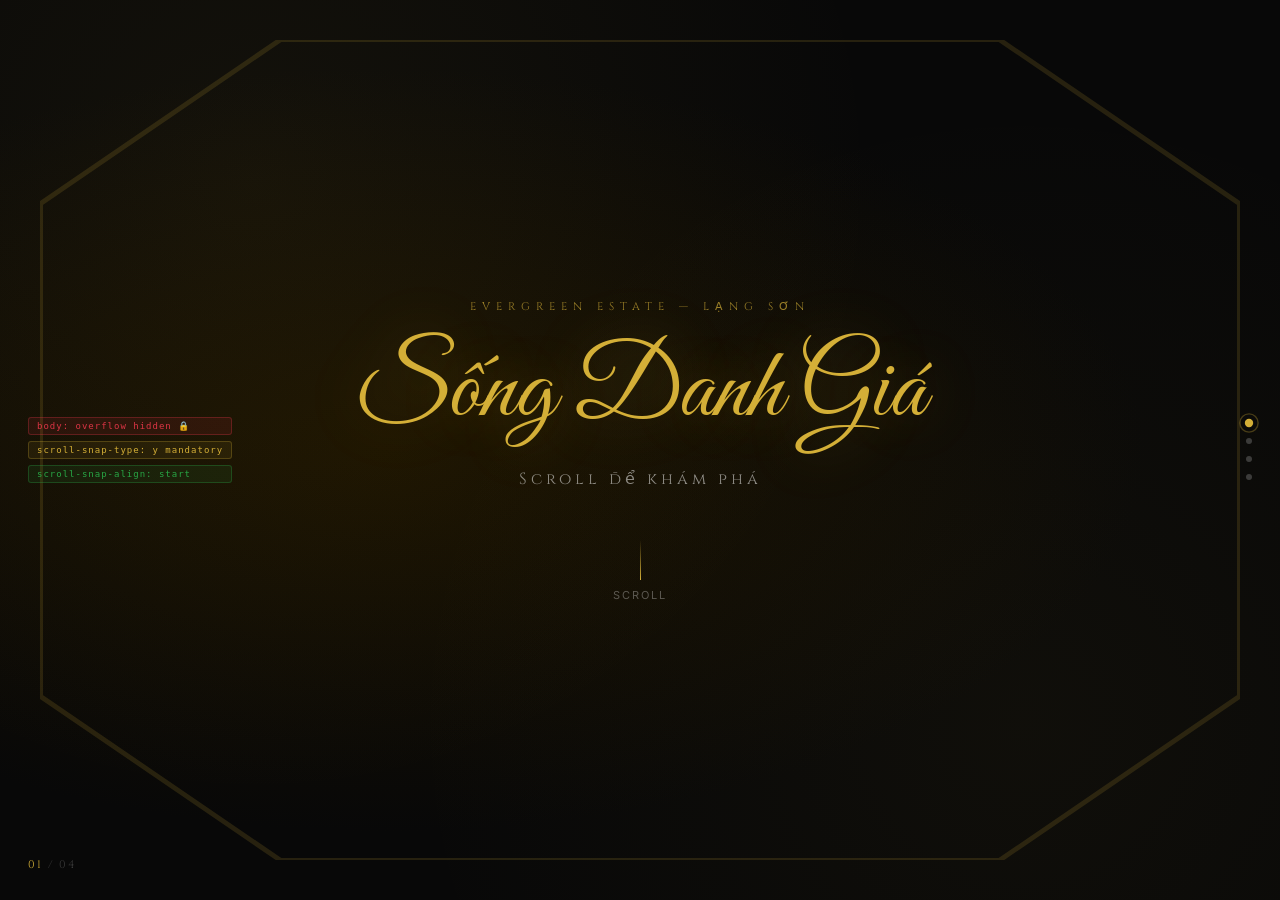
<file: demo/snap-demo.html>
<!DOCTYPE html>
<html lang="vi">
<head>
    <meta charset="UTF-8">
    <meta name="viewport" content="width=device-width, initial-scale=1.0">
    <title>Snap Scrolling Demo — Evergreen Estate</title>
    <link href="https://fonts.googleapis.com/css2?family=Cinzel:wght@400;600&family=Inter:wght@300;400;500;600&family=Great+Vibes&display=swap" rel="stylesheet">
    <style>
        *, *::before, *::after { margin: 0; padding: 0; box-sizing: border-box; }

        :root {
            --gold: #d4af37;
            --gold-dim: rgba(212,175,55,0.3);
            --gold-glow: rgba(212,175,55,0.08);
        }

        html, body {
            width: 100%; height: 100%;
            overflow: hidden; /* 🔒 toàn trang bị lock */
            background: #080808;
            font-family: 'Inter', sans-serif;
            color: #fff;
        }

        /* =====================================================
           SNAP CONTAINER — đây là "trang" thật sự
           ===================================================== */
        .snap-container {
            width: 100%;
            height: 100vh;

            overflow-y: scroll;          /* ← container này scroll */
            scroll-snap-type: y mandatory; /* ← BẬT snap theo chiều Y, bắt buộc */

            /* Ẩn scrollbar nhưng vẫn scroll được */
            scrollbar-width: none;
        }
        .snap-container::-webkit-scrollbar { display: none; }

        /* =====================================================
           MỖI SLIDE = 1 snap point
           ===================================================== */
        .slide {
            width: 100%;
            height: 100vh;              /* mỗi slide đúng 100vh */
            scroll-snap-align: start;   /* ← snap vào đầu mỗi slide */
            scroll-snap-stop: always;   /* ← không nhảy qua slide */

            position: relative;
            display: flex;
            flex-direction: column;
            overflow: hidden;
        }

        /* =====================================================
           SLIDE 1 — Hero
           ===================================================== */
        .slide-1 {
            background: radial-gradient(ellipse at 30% 50%, #1a1200 0%, #080808 60%);
            justify-content: center;
            align-items: center;
            text-align: center;
        }
        .slide-1::before {
            content: '';
            position: absolute;
            inset: 0;
            background: 
                radial-gradient(circle at 20% 20%, rgba(212,175,55,0.06) 0%, transparent 50%),
                radial-gradient(circle at 80% 80%, rgba(212,175,55,0.04) 0%, transparent 50%);
        }

        /* Octagon frame */
        .octa-frame {
            position: absolute;
            inset: 40px;
            opacity: 0.15;
        }
        .octa-frame svg { width: 100%; height: 100%; }

        .hero-content { position: relative; z-index: 2; }
        .hero-eyebrow {
            font-family: 'Cinzel', serif;
            font-size: 11px;
            letter-spacing: 6px;
            color: var(--gold);
            opacity: 0.7;
            margin-bottom: 24px;
        }
        .hero-title {
            font-family: 'Great Vibes', cursive;
            font-size: clamp(56px, 8vw, 100px);
            color: var(--gold);
            line-height: 1.1;
            margin-bottom: 20px;
            text-shadow: 0 0 60px rgba(212,175,55,0.3);
        }
        .hero-sub {
            font-family: 'Cinzel', serif;
            font-size: clamp(12px, 1.5vw, 16px);
            letter-spacing: 4px;
            color: rgba(255,255,255,0.5);
            margin-bottom: 50px;
        }
        .scroll-hint {
            display: flex;
            flex-direction: column;
            align-items: center;
            gap: 8px;
            color: rgba(255,255,255,0.3);
            font-size: 11px;
            letter-spacing: 2px;
            animation: bounce 2s ease-in-out infinite;
        }
        .scroll-hint-arrow {
            width: 1px;
            height: 40px;
            background: linear-gradient(to bottom, transparent, var(--gold));
        }
        @keyframes bounce {
            0%, 100% { transform: translateY(0); }
            50% { transform: translateY(8px); }
        }

        /* =====================================================
           SLIDE 2 — Nội dung dài (có nested scroll)
           ===================================================== */
        .slide-2 {
            background: linear-gradient(135deg, #0a0a14 0%, #080808 100%);
        }
        .slide-header {
            flex-shrink: 0;
            padding: 36px 60px 20px;
            border-bottom: 1px solid var(--gold-dim);
            display: flex;
            align-items: baseline;
            gap: 16px;
        }
        .slide-number {
            font-family: 'Cinzel', serif;
            font-size: 11px;
            letter-spacing: 4px;
            color: var(--gold);
            opacity: 0.5;
        }
        .slide-title {
            font-family: 'Cinzel', serif;
            font-size: clamp(18px, 2.5vw, 28px);
            letter-spacing: 2px;
            color: var(--gold);
        }

        /* ★ NESTED SCROLL AREA ★ */
        .slide-body {
            flex: 1;
            min-height: 0;           /* bắt buộc! */
            overflow-y: auto;        /* ← CHỈ ĐÂY SCROLL */
            padding: 40px 60px;
            display: grid;
            grid-template-columns: 1fr 1fr;
            gap: 40px;
            align-content: start;

            /* ★ QUAN TRỌNG: ngăn scroll bubble lên snap-container
               Khi nested div đang ở đầu/cuối, KHÔNG chuyển sang slide khác
               mà chỉ dừng lại — người dùng phải scroll thêm lần nữa mới chuyển */
            overscroll-behavior: contain;

            scrollbar-width: thin;
            scrollbar-color: var(--gold-dim) transparent;
        }
        .slide-body::-webkit-scrollbar { width: 3px; }
        .slide-body::-webkit-scrollbar-thumb {
            background: var(--gold-dim);
            border-radius: 2px;
        }

        .content-card {
            background: rgba(255,255,255,0.02);
            border: 1px solid rgba(255,255,255,0.06);
            border-radius: 12px;
            padding: 28px;
            transition: border-color 0.3s;
        }
        .content-card:hover { border-color: var(--gold-dim); }
        .card-icon { font-size: 28px; margin-bottom: 14px; }
        .card-title {
            font-family: 'Cinzel', serif;
            font-size: 13px;
            letter-spacing: 2px;
            color: var(--gold);
            margin-bottom: 12px;
        }
        .card-text {
            font-size: 13px;
            line-height: 2;
            color: rgba(255,255,255,0.5);
        }
        .content-card.full-width { grid-column: 1 / -1; }

        .slide-footer {
            flex-shrink: 0;
            padding: 16px 60px;
            border-top: 1px solid var(--gold-dim);
            display: flex;
            justify-content: space-between;
            align-items: center;
        }
        .footer-note {
            font-size: 11px;
            color: rgba(255,255,255,0.2);
            letter-spacing: 1px;
        }
        .scroll-indicator {
            font-size: 11px;
            color: var(--gold);
            opacity: 0.5;
            letter-spacing: 1px;
        }

        /* =====================================================
           SLIDE 3 — Gallery
           ===================================================== */
        .slide-3 {
            background: #050505;
        }
        .gallery-grid {
            flex: 1;
            min-height: 0;
            display: grid;
            grid-template-columns: 1fr 1fr 1fr;
            grid-template-rows: 1fr 1fr;
            gap: 2px;
        }
        .gallery-cell {
            position: relative;
            overflow: hidden;
            cursor: pointer;
        }
        .gallery-cell:first-child {
            grid-row: 1 / 3;
        }
        .gallery-bg {
            width: 100%; height: 100%;
            object-fit: cover;
            transition: transform 0.6s ease;
        }
        .gallery-cell:hover .gallery-bg { transform: scale(1.05); }
        .gallery-overlay {
            position: absolute;
            inset: 0;
            background: linear-gradient(to top, rgba(0,0,0,0.7) 0%, transparent 60%);
            display: flex;
            align-items: flex-end;
            padding: 20px;
            opacity: 0;
            transition: opacity 0.3s;
        }
        .gallery-cell:hover .gallery-overlay { opacity: 1; }
        .gallery-label {
            font-family: 'Cinzel', serif;
            font-size: 11px;
            letter-spacing: 2px;
            color: var(--gold);
        }

        /* Gradient overlays for gallery cells (no real images) */
        .gc-1 { background: linear-gradient(135deg, #1a2a1a, #0d1a0d); }
        .gc-2 { background: linear-gradient(135deg, #1a1a2a, #0d0d1a); }
        .gc-3 { background: linear-gradient(135deg, #2a1a1a, #1a0d0d); }
        .gc-4 { background: linear-gradient(135deg, #1a2a2a, #0d1a1a); }
        .gc-5 { background: linear-gradient(135deg, #2a2a1a, #1a1a0d); }

        .gallery-cell-inner {
            width: 100%; height: 100%;
            display: flex;
            align-items: center;
            justify-content: center;
            font-size: 48px;
            transition: transform 0.6s ease;
        }
        .gallery-cell:hover .gallery-cell-inner { transform: scale(1.05); }

        /* =====================================================
           SLIDE 4 — CTA / Liên hệ
           ===================================================== */
        .slide-4 {
            background: radial-gradient(ellipse at 50% 50%, #1a1200 0%, #050505 70%);
            justify-content: center;
            align-items: center;
            text-align: center;
        }
        .cta-eyebrow {
            font-size: 11px;
            letter-spacing: 6px;
            color: var(--gold);
            opacity: 0.5;
            margin-bottom: 20px;
            font-family: 'Cinzel', serif;
        }
        .cta-title {
            font-family: 'Great Vibes', cursive;
            font-size: clamp(48px, 7vw, 86px);
            color: #fff;
            margin-bottom: 16px;
        }
        .cta-line {
            width: 60px; height: 1px;
            background: var(--gold);
            margin: 0 auto 24px;
        }
        .cta-text {
            font-size: 14px;
            color: rgba(255,255,255,0.4);
            line-height: 2;
            max-width: 400px;
            margin: 0 auto 40px;
        }
        .cta-btn {
            display: inline-block;
            padding: 14px 40px;
            border: 1px solid var(--gold);
            color: var(--gold);
            font-family: 'Cinzel', serif;
            font-size: 11px;
            letter-spacing: 3px;
            text-decoration: none;
            cursor: pointer;
            transition: all 0.3s;
            background: transparent;
        }
        .cta-btn:hover {
            background: var(--gold);
            color: #000;
        }

        /* =====================================================
           NAV — cố định bên phải
           ===================================================== */
        .nav-dots {
            position: fixed;
            right: 28px;
            top: 50%;
            transform: translateY(-50%);
            display: flex;
            flex-direction: column;
            gap: 12px;
            z-index: 100;
        }
        .nav-dot {
            width: 6px; height: 6px;
            border-radius: 50%;
            background: rgba(255,255,255,0.2);
            cursor: pointer;
            transition: all 0.3s;
            position: relative;
        }
        .nav-dot::before {
            content: '';
            position: absolute;
            inset: -4px;
            border-radius: 50%;
            border: 1px solid transparent;
            transition: border-color 0.3s;
        }
        .nav-dot.active {
            background: var(--gold);
            transform: scale(1.4);
        }
        .nav-dot.active::before {
            border-color: var(--gold-dim);
        }
        .nav-dot:hover:not(.active) { background: rgba(255,255,255,0.5); }

        /* Slide label tooltip */
        .nav-dot .tooltip {
            position: absolute;
            right: 18px;
            top: 50%;
            transform: translateY(-50%);
            background: rgba(0,0,0,0.85);
            backdrop-filter: blur(8px);
            border: 1px solid var(--gold-dim);
            border-radius: 4px;
            padding: 4px 10px;
            font-size: 10px;
            letter-spacing: 1.5px;
            color: var(--gold);
            white-space: nowrap;
            opacity: 0;
            pointer-events: none;
            transition: opacity 0.2s;
            font-family: 'Cinzel', serif;
        }
        .nav-dot:hover .tooltip { opacity: 1; }

        /* =====================================================
           PROGRESS BAR
           ===================================================== */
        .progress-bar {
            position: fixed;
            left: 0; top: 0;
            width: 0%;
            height: 2px;
            background: linear-gradient(to right, transparent, var(--gold));
            z-index: 100;
            transition: width 0.4s ease;
        }

        /* =====================================================
           SLIDE COUNTER
           ===================================================== */
        .slide-counter {
            position: fixed;
            left: 28px;
            bottom: 28px;
            font-family: 'Cinzel', serif;
            font-size: 11px;
            letter-spacing: 2px;
            color: rgba(255,255,255,0.2);
            z-index: 100;
        }
        .slide-counter span { color: var(--gold); }

        /* =====================================================
           DEBUG LABEL — giải thích kỹ thuật
           ===================================================== */
        .debug-label {
            position: fixed;
            left: 28px; top: 50%;
            transform: translateY(-50%);
            z-index: 100;
            display: flex;
            flex-direction: column;
            gap: 6px;
        }
        .debug-tag {
            font-size: 9px;
            letter-spacing: 1px;
            padding: 3px 8px;
            border-radius: 3px;
            border: 1px solid;
            font-family: monospace;
        }
        .debug-tag.lock {
            background: rgba(220,53,69,0.1);
            border-color: rgba(220,53,69,0.3);
            color: #dc3545;
        }
        .debug-tag.snap {
            background: rgba(212,175,55,0.08);
            border-color: rgba(212,175,55,0.25);
            color: var(--gold);
        }
        .debug-tag.scroll {
            background: rgba(40,167,69,0.1);
            border-color: rgba(40,167,69,0.3);
            color: #28a745;
        }

        /* Animate on snap */
        .slide { transition: opacity 0.1s; }
        .slide.in-view .hero-content,
        .slide.in-view .slide-header { animation: fadeUp 0.6s ease forwards; }
        @keyframes fadeUp {
            from { opacity: 0; transform: translateY(20px); }
            to   { opacity: 1; transform: translateY(0); }
        }
    </style>
</head>
<body>

    <!-- Progress bar -->
    <div class="progress-bar" id="progressBar"></div>

    <!-- Nav dots -->
    <div class="nav-dots" id="navDots">
        <div class="nav-dot active" onclick="goToSlide(0)">
            <div class="tooltip">HERO</div>
        </div>
        <div class="nav-dot" onclick="goToSlide(1)">
            <div class="tooltip">NỘI DUNG</div>
        </div>
        <div class="nav-dot" onclick="goToSlide(2)">
            <div class="tooltip">GALLERY</div>
        </div>
        <div class="nav-dot" onclick="goToSlide(3)">
            <div class="tooltip">LIÊN HỆ</div>
        </div>
    </div>

    <!-- Debug labels -->
    <div class="debug-label">
        <div class="debug-tag lock">body: overflow hidden 🔒</div>
        <div class="debug-tag snap">scroll-snap-type: y mandatory</div>
        <div class="debug-tag scroll" id="debugScroll">scroll-snap-align: start</div>
    </div>

    <!-- Slide counter -->
    <div class="slide-counter"><span id="currentSlide">01</span> / 04</div>

    <!-- ============================================================
         SNAP CONTAINER
         Đây là element thực sự scroll, body vẫn bị lock
         ============================================================ -->
    <div class="snap-container" id="snapContainer">

        <!-- ── SLIDE 1: Hero ── -->
        <div class="slide slide-1" data-index="0">
            <!-- Octagon decoration -->
            <div class="octa-frame">
                <svg viewBox="0 0 100 100" preserveAspectRatio="none">
                    <polygon points="20,0 80,0 100,20 100,80 80,100 20,100 0,80 0,20"
                             fill="none" stroke="#d4af37" stroke-width="0.5"/>
                </svg>
            </div>

            <div class="hero-content">
                <div class="hero-eyebrow">EVERGREEN ESTATE — LẠNG SƠN</div>
                <div class="hero-title">Sống Danh Giá</div>
                <div class="hero-sub">Scroll để khám phá</div>
                <div class="scroll-hint">
                    <div class="scroll-hint-arrow"></div>
                    SCROLL
                </div>
            </div>
        </div>

        <!-- ── SLIDE 2: Nội dung dài (có nested scroll) ── -->
        <div class="slide slide-2" data-index="1">
            <div class="slide-header">
                <div class="slide-number">02 —</div>
                <div class="slide-title">Bản Giao Hưởng Thiên Nhiên</div>
            </div>

            <!--
                ★ NESTED SCROLL AREA ★
                Phần này scroll độc lập — trang vẫn bị lock
                CSS: overflow-y: auto + flex:1 + min-height:0
            -->
            <div class="slide-body">
                <div class="content-card">
                    <div class="card-icon">🌿</div>
                    <div class="card-title">Thiên Nhiên Nguyên Bản</div>
                    <div class="card-text">
                        Evergreen Estate tọa lạc giữa vùng núi non hùng vĩ của Lạng Sơn,
                        nơi thiên nhiên còn giữ nguyên vẻ hoang sơ và thuần khiết nhất.
                        Mỗi sáng thức giấc là một bức tranh thủy mặc sống động.
                    </div>
                </div>

                <div class="content-card">
                    <div class="card-icon">🏛️</div>
                    <div class="card-title">Kiến Trúc Đẳng Cấp</div>
                    <div class="card-text">
                        Từng chi tiết kiến trúc được chọn lọc kỹ lưỡng, kết hợp hài hòa
                        giữa phong cách Á Đông tinh tế và hiện đại tối giản. Không gian
                        sống như một tác phẩm nghệ thuật hoàn chỉnh.
                    </div>
                </div>

                <div class="content-card">
                    <div class="card-icon">♨️</div>
                    <div class="card-title">Suối Khoáng Nóng</div>
                    <div class="card-text">
                        Hệ thống suối khoáng nóng tự nhiên được khai thác và đưa vào
                        từng căn villa, mang lại trải nghiệm spa độc bản ngay tại nhà.
                        Nhiệt độ lý tưởng quanh năm từ 38–42°C.
                    </div>
                </div>

                <div class="content-card">
                    <div class="card-icon">🛡️</div>
                    <div class="card-title">An Ninh Tuyệt Đối</div>
                    <div class="card-text">
                        Hệ thống an ninh 3 lớp với camera AI nhận diện, bảo vệ 24/7 và
                        kiểm soát truy cập thông minh. Cộng đồng cư dân được tuyển chọn
                        kỹ lưỡng, đảm bảo đẳng cấp và sự riêng tư tuyệt đối.
                    </div>
                </div>

                <div class="content-card full-width">
                    <div class="card-icon">📍</div>
                    <div class="card-title">Vị Trí Chiến Lược</div>
                    <div class="card-text">
                        Chỉ 2 giờ từ Hà Nội, 15 phút từ trung tâm Lạng Sơn, ngay cạnh
                        cửa khẩu quốc tế Hữu Nghị. Tiếp giáp đường cao tốc Bắc Giang –
                        Lạng Sơn, kết nối thuận tiện với các trung tâm kinh tế lớn.
                        Đây là tọa độ vàng của bất động sản nghỉ dưỡng miền núi phía Bắc.
                        <br><br>
                        ↓ <em style="color:var(--gold)">Scroll xuống trong ô này — trang không di chuyển!</em>
                        <br><br>
                        Diện tích tổng thể: 50 hecta xanh. Mật độ xây dựng chỉ 15%.
                        85% còn lại dành cho cảnh quan, hồ nước, vườn hoa và không gian
                        công cộng đẳng cấp. Mỗi căn villa có diện tích đất từ 500m² đến
                        2.000m², đảm bảo khoảng riêng tư và tầm nhìn không bị che khuất.
                    </div>
                </div>
            </div>

            <div class="slide-footer">
                <div class="footer-note">↕ SCROLL NỘI DUNG TRONG Ô NÀY · TRANG VẪN BỊ LOCK</div>
                <div class="scroll-indicator">↓ SCROLL ĐỂ CHUYỂN SLIDE</div>
            </div>
        </div>

        <!-- ── SLIDE 3: Gallery ── -->
        <div class="slide slide-3" data-index="2">
            <div class="slide-header">
                <div class="slide-number">03 —</div>
                <div class="slide-title">Không Gian Sống</div>
            </div>

            <div class="gallery-grid">
                <div class="gallery-cell gc-1">
                    <div class="gallery-cell-inner">🏡</div>
                    <div class="gallery-overlay">
                        <div class="gallery-label">VILLA CHÍNH</div>
                    </div>
                </div>
                <div class="gallery-cell gc-2">
                    <div class="gallery-cell-inner">🌊</div>
                    <div class="gallery-overlay">
                        <div class="gallery-label">HỒ BƠI VÔ CỰC</div>
                    </div>
                </div>
                <div class="gallery-cell gc-3">
                    <div class="gallery-cell-inner">🌸</div>
                    <div class="gallery-overlay">
                        <div class="gallery-label">VƯỜN HOA</div>
                    </div>
                </div>
                <div class="gallery-cell gc-4">
                    <div class="gallery-cell-inner">🍽️</div>
                    <div class="gallery-overlay">
                        <div class="gallery-label">NHÀ HÀNG</div>
                    </div>
                </div>
                <div class="gallery-cell gc-5">
                    <div class="gallery-cell-inner">🧘</div>
                    <div class="gallery-overlay">
                        <div class="gallery-label">SPA & WELLNESS</div>
                    </div>
                </div>
            </div>
        </div>

        <!-- ── SLIDE 4: CTA ── -->
        <div class="slide slide-4" data-index="3">
            <div style="position:relative;z-index:2;text-align:center;">
                <div class="cta-eyebrow">BẮT ĐẦU HÀNH TRÌNH</div>
                <div class="cta-title">Đặt Lịch Tham Quan</div>
                <div class="cta-line"></div>
                <div class="cta-text">
                    Hãy để chúng tôi đưa bạn đến trải nghiệm
                    đẳng cấp sống thật sự tại Evergreen Estate,
                    Lạng Sơn — Việt Nam.
                </div>
                <button class="cta-btn">LIÊN HỆ NGAY</button>
            </div>
        </div>

    </div><!-- end .snap-container -->

    <script>
        const container  = document.getElementById('snapContainer');
        const dots       = document.querySelectorAll('.nav-dot');
        const counter    = document.getElementById('currentSlide');
        const progressBar = document.getElementById('progressBar');
        const debugScroll = document.getElementById('debugScroll');
        const slides     = document.querySelectorAll('.slide');
        const slideLabels = ['01', '02', '03', '04'];

        let currentIndex = 0;

        // ── Điều hướng bằng dot ──
        function goToSlide(index) {
            container.scrollTo({
                top: index * window.innerHeight,
                behavior: 'smooth'
            });
        }

        // ── Theo dõi slide đang hiển thị ──
        function updateUI(index) {
            if (index === currentIndex) return;
            currentIndex = index;

            // Dots
            dots.forEach((d, i) => d.classList.toggle('active', i === index));

            // Counter
            counter.textContent = slideLabels[index];

            // Progress bar
            const pct = (index / (slides.length - 1)) * 100;
            progressBar.style.width = pct + '%';

            // Debug label
            const labels = [
                'scroll-snap-align: start — HERO',
                'scroll-snap-align: start — NỘI DUNG',
                'scroll-snap-align: start — GALLERY',
                'scroll-snap-align: start — CTA'
            ];
            debugScroll.textContent = labels[index];
        }

        // ── IntersectionObserver — detect slide đang visible ──
        const observer = new IntersectionObserver((entries) => {
            entries.forEach(entry => {
                if (entry.isIntersecting && entry.intersectionRatio >= 0.5) {
                    const index = parseInt(entry.target.dataset.index);
                    updateUI(index);
                }
            });
        }, {
            root: container,
            threshold: 0.5
        });

        slides.forEach(slide => observer.observe(slide));

        // ── Keyboard navigation ──
        document.addEventListener('keydown', (e) => {
            if (e.key === 'ArrowDown' || e.key === 'PageDown') {
                e.preventDefault();
                goToSlide(Math.min(currentIndex + 1, slides.length - 1));
            }
            if (e.key === 'ArrowUp' || e.key === 'PageUp') {
                e.preventDefault();
                goToSlide(Math.max(currentIndex - 1, 0));
            }
        });
    </script>
</body>
</html>
</file>
